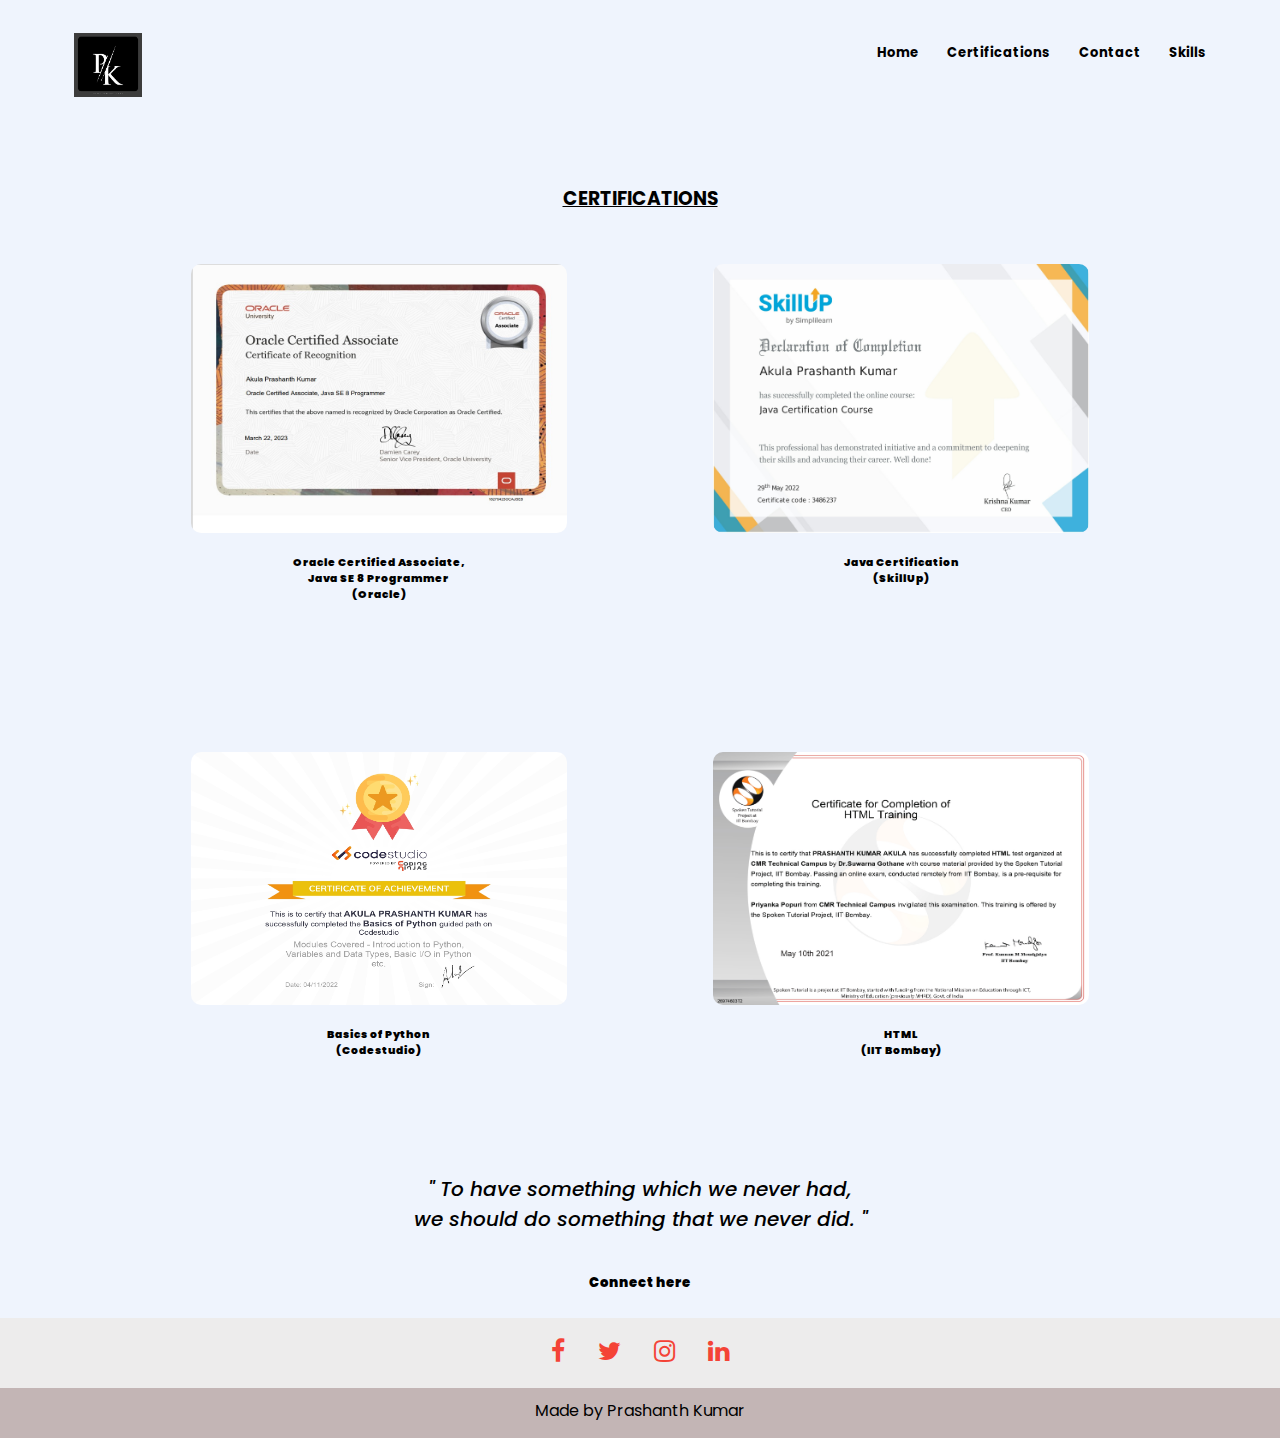
<file: certification.html>
<!DOCTYPE html>
<html lang="en">
<head>
    <meta charset="UTF-8">
    <meta http-equiv="X-UA-Compatible" content="IE=edge">
    <meta name="viewport" content="width=device-width, initial-scale=1.0">
    <title>PRASHANTH KUMAR</title>
    <link rel="stylesheet" href="style.css">

    <link href="https://cdn.jsdelivr.net/npm/bootstrap@5.2.0/dist/css/bootstrap.min.css" rel="stylesheet" integrity="sha384-gH2yIJqKdNHPEq0n4Mqa/HGKIhSkIHeL5AyhkYV8i59U5AR6csBvApHHNl/vI1Bx" crossorigin="anonymous">
    <link href="https://fonts.googleapis.com/css2?
family=Poppins:wght@300;400;500;600;700&family=Ubuntu:wght@400;500;700&display=swap"
rel="stylesheet">
<link rel="stylesheet" href="https://stackpath.bootstrapcdn.com/font-
awesome/4.7.0/css/font-awesome.min.css">
 
   
</head>
<body>
    <div class="main">
    <nav>
        <img src="images/logo.png " class="image1" width="5%">
         <div class="options">
            
                <a href="index.html">Home</a>
                <a href="certification.html">Certifications</a>
                <a href="contact.html">Contact</a>
                <a href="skills.html">Skills</a>
            
          </div>
    </nav>

    <div class="cert">
        <h3><u>CERTIFICATIONS</u></h3>
    
        <div class="cert-row">
            <div class="cert-col">

                <img src="images/OCJA certificate.jpeg" style="margin-bottom: 3%;" alt="">
                <h6><b >Oracle Certified Associate,<br/>Java SE 8 Programmer
                 <br>(Oracle)</b></h6>
            </div>
            <div class="cert-col">

                <img src="images/skill_up java.jpg" style="margin-bottom: 3%;" alt="">
                <h6><b >Java Certification
                 <br>(SkillUp)</b></h6>
            </div>
            <div class="cert-col">
                <img src="images/cs-python.jpg"  style="margin-bottom: 3%;" alt="">
                <h6><b>Basics of Python<br>
                    (Codestudio)</b></h6>
            </div>
            <div class="cert-col">
                <img src="images/html-iit_bombay.jpg" style="margin-bottom: 3%;" alt="">
                <h6><b>HTML<br>
                    (IIT Bombay)</b></h6>
            </div>
        </div>
    </div>

    
    


    <div class="footer" style="margin-top:15%;">
        <h4><i>" To have something which we never had,
          <br>we should do something that we never did. "</i></h4>
         <h5 style="margin-top:3%;"><b>Connect here</b></h5> 
           <div class="icons" style="margin-top:2%;">
             <i class="fa fa-facebook"></i>
             <i class="fa fa-twitter"></i>
             <i class="fa fa-instagram"></i>
             <a href="https://www.linkedin.com/in/prashanth-kumar-837266225?lipi=urn%3Ali%3Apage%3Ad_flagship3_profile_view_base%3BDjlEttSiTbeRnpwntFJg%2BQ%3D%3D"><i class="fa fa-linkedin" ></i> </a>           
           </div>
            <div class="finalfooter">
             <p>Made by Prashanth Kumar</p>
            </div>
    </div>

    <!-- <script src="stylesheet" href="style.css"></script> -->

</body>
</html>
</file>
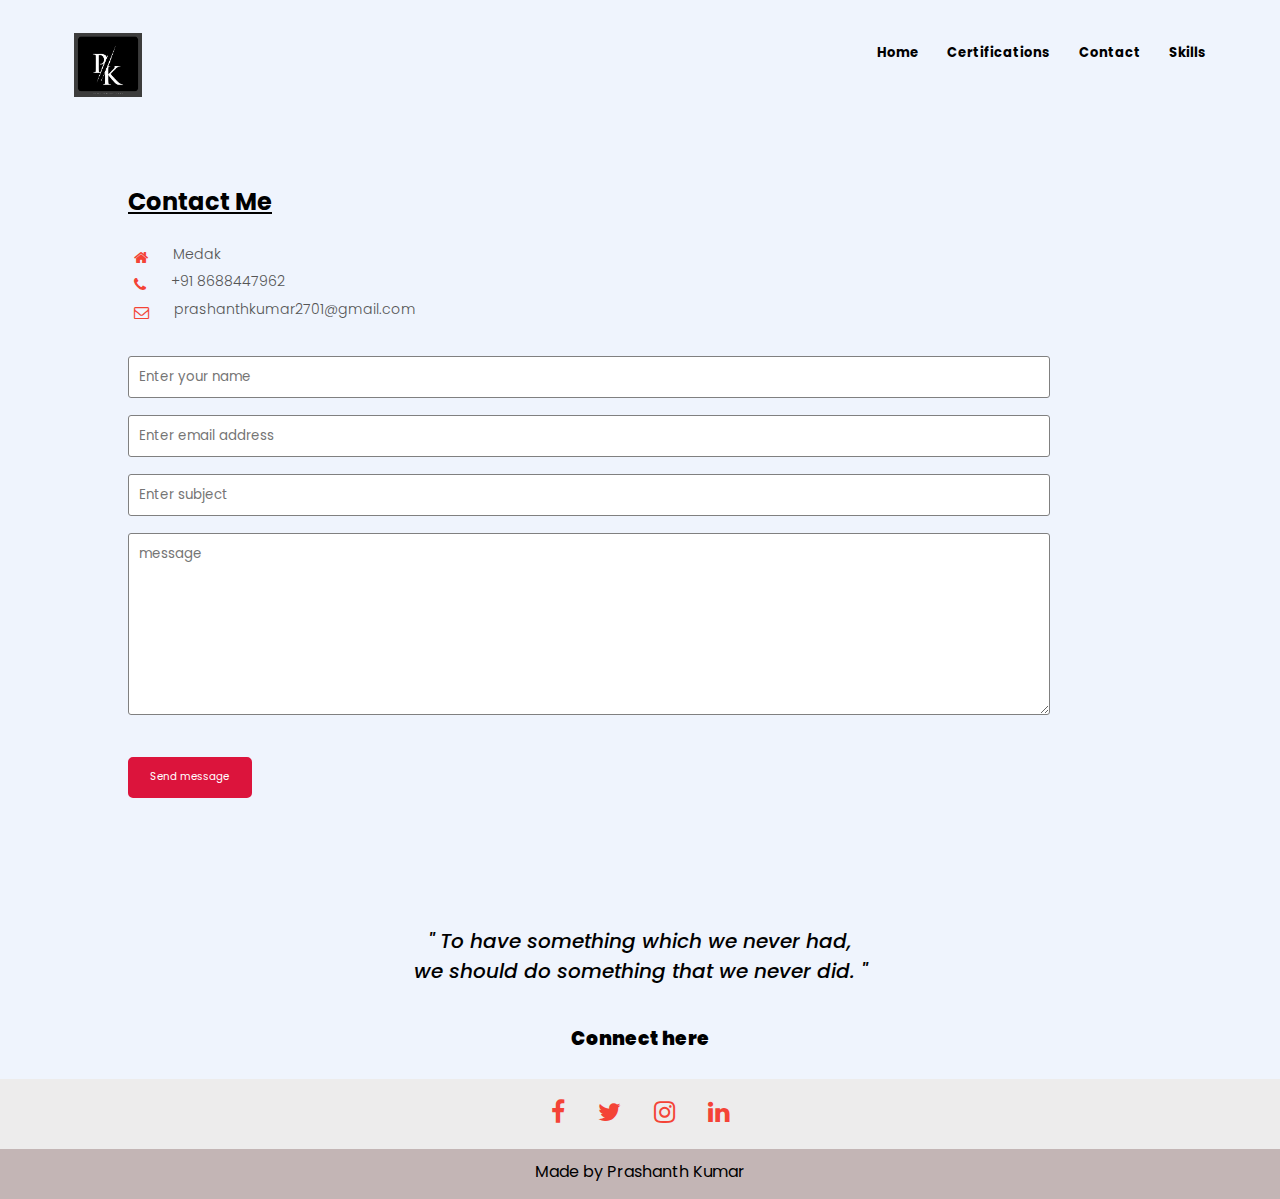
<file: contact.html>
<!DOCTYPE html>
<html lang="en">
<head>
    <meta charset="UTF-8">
    <meta http-equiv="X-UA-Compatible" content="IE=edge">
    <meta name="viewport" content="width=device-width, initial-scale=1.0">
    <title>PRASHANTH KUMAR</title>
    <link rel="stylesheet" href="style.css">
<link rel="preconnect" href="https://fonts.gstatic.com">
<link href="https://fonts.googleapis.com/css2?
family=Poppins:wght@300;400;500;600;700&family=Ubuntu:wght@400;500;700&display=swap"
rel="stylesheet">
<link rel="stylesheet" href="https://stackpath.bootstrapcdn.com/font-
awesome/4.7.0/css/font-awesome.min.css">

</head>
<body>
    <div class="contact">
    <div class="sub-header">
        
           <nav>
            <img src="images/logo.png " class="image1" width="5%";>
            <div class="options">
            
                <a href="index.html">Home</a>
                <a href="certification.html">Certifications</a>
                <a href="contact.html">Contact</a>
                <a href="skills.html">Skills</a>
            
          </div>
        </nav>
        <h2 style="margin-left:10%;margin-top:6%;"><u>Contact Me</u></h2>
    </div>

    <!-- contact information -->
   

    <div class="contact-me">
            <div class="contact-col" style="margin-bottom: 30px;">
                <div>
                    <i class="fa fa-home"></i>
                        <h5>Medak</h5>   
                </div>
                <div>
                    <i class="fa fa-phone"></i>
                        <h5>+91 8688447962</h5>
                </div>
                <div>
                    <i class="fa fa-envelope-o"></i>
                        <h5>prashanthkumar2701@gmail.com</h5>
                </div>
            </div>
                <div class="contact-col">
                    <form action="" method="">
                        <input type="text" name="name" placeholder="Enter your name" required>
                        <input type="email" name="email" placeholder="Enter email address" required>
                        <input type="text" name="subject" placeholder="Enter subject" >
                        <textarea rows="8" name="message" placeholder="message" required></textarea>
                        <button type="submit" class="message-btn" onclick="submitForm()">Send message</button>
                    </form>
                </div>
            </div>

    <!-- footer -->
    <div class="footer" style="margin-top:10%;">
        <h4><i>" To have something which we never had,
          <br>we should do something that we never did. "</i></h4>
         <h3 style="margin-top:3%;"><b>Connect here</b></h3> 
           <div class="icons" style="margin-top:2%;">
             <i class="fa fa-facebook"></i>
             <i class="fa fa-twitter"></i>
             <i class="fa fa-instagram"></i>
             <a href="https://www.linkedin.com/in/prashanth-kumar-837266225?lipi=urn%3Ali%3Apage%3Ad_flagship3_profile_view_base%3BDjlEttSiTbeRnpwntFJg%2BQ%3D%3D"><i class="fa fa-linkedin" ></i> </a>           
           </div>
            <div class="finalfooter">
             <p>Made by Prashanth Kumar</p>
            </div>
    </div>

    <!-- <script src="stylesheet" href="style.css"></script> -->
    <script>
        function submitForm(){
            alert("Message submitted");
        }
    </script>
</body>
</html>
</file>
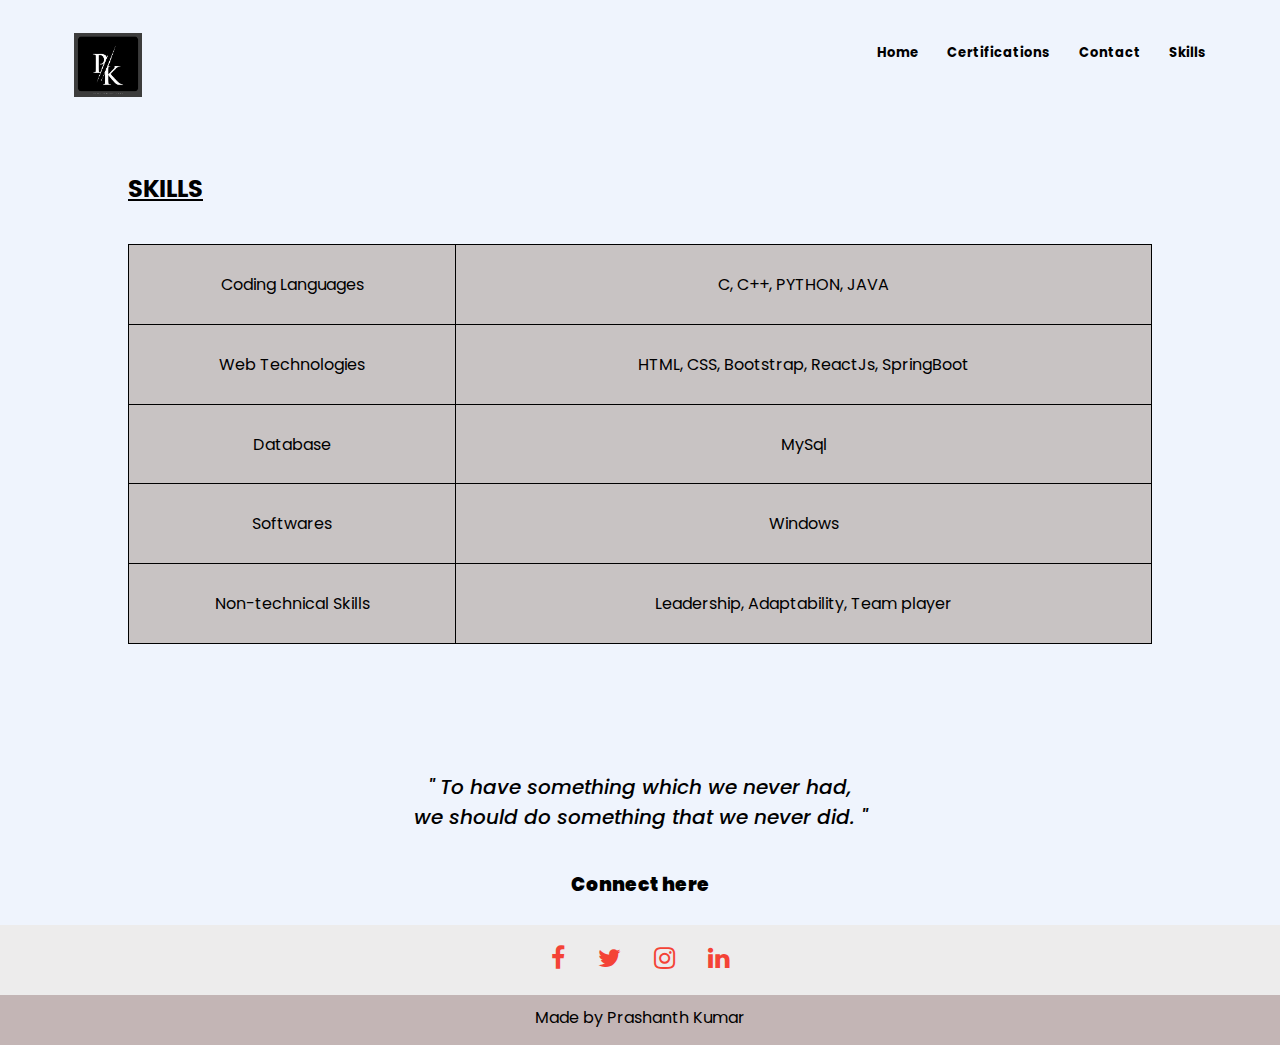
<file: skills.html>
<!DOCTYPE html>
<html lang="en">

<head>
    <meta charset="UTF-8">
    <meta http-equiv="X-UA-Compatible" content="IE=edge">
    <meta name="viewport" content="width=device-width, initial-scale=1.0">
    <title>PRASHANTH KUMAR</title>
    <link rel="stylesheet" href="style.css">
    <link rel="preconnect" href="https://fonts.gstatic.com">
    <link href="https://fonts.googleapis.com/css2?
family=Poppins:wght@300;400;500;600;700&family=Ubuntu:wght@400;500;700&display=swap" rel="stylesheet">
    <link rel="stylesheet" href="https://stackpath.bootstrapcdn.com/font-
awesome/4.7.0/css/font-awesome.min.css">

</head>

<body>

    <div class="skills">
        <nav>
            <img src="images/logo.png " class="image1" width="5%">
            <div class="options">
            
                <a href="index.html">Home</a>
                <a href="certification.html">Certifications</a>
                <a href="contact.html">Contact</a>
                <a href="skills.html">Skills</a>
            
          </div>
        </nav>
        
        <!--content-->
        <div class="table" style="margin-top:5%;">
            <h2><u>SKILLS</u> </h2>
            <table style="margin-top:3%">
                <tr>
                    <td>Coding Languages</td>
                    <td>C, C++, PYTHON, JAVA</td>
                </tr>
                <tr>
                    <td>Web Technologies</td>
                    <td>HTML, CSS, Bootstrap, ReactJs, SpringBoot</td>
                </tr>
                <tr>
                    <td>Database</td>
                    <td>MySql</td>
                </tr>
                <tr>
                    <td>Softwares</td>
                    <td>Windows</td>
                </tr>
                <tr>
                    <td>Non-technical Skills</td>
                    <td>Leadership, Adaptability, Team player</td>
                </tr>
               
            </table>
        </div>

        <!--footer-->
        <div class="footer" style="margin-top:10%;">
            <h4><i>" To have something which we never had,
              <br>we should do something that we never did. "</i></h4>
             <h3 style="margin-top:3%;"><b>Connect here</b></h3> 
               <div class="icons" style="margin-top:2%;">
                 <i class="fa fa-facebook"></i>
                 <i class="fa fa-twitter"></i>
                 <i class="fa fa-instagram"></i>
                 <a href="https://www.linkedin.com/in/prashanth-kumar-837266225?lipi=urn%3Ali%3Apage%3Ad_flagship3_profile_view_base%3BDjlEttSiTbeRnpwntFJg%2BQ%3D%3D"><i class="fa fa-linkedin" ></i> </a>           
               </div>
                <div class="finalfooter">
                 <p>Made by Prashanth Kumar</p>
                </div>
        </div>
   

    </div>
    <!-- <script src="stylesheet" href="style.css"></script> -->

</body>

</html>
</file>
<file: style.css>
*{
    margin: 0;
    padding: 0;
    box-sizing:border-box;
    font-family: 'Poppins', sans-serif;
}
.main{
    background: #eff4fd;
   
}

nav{
    position: relative;
    display: flex;
    width: 90%;
    margin-left:5%;
    align-items: center;
    padding: 10px;
    justify-content: space-between;

}
nav img{
    width: 6%;
    margin-top:2%;
}
.options{
    width: 50%;
    height: 25px;
    display: flex;
    justify-content: right;
    align-items: center;
    gap:5%;
}

.options a{
    font-size: 82%;
    text-decoration: none;
    color: #000;
    font-weight: bold;
    
}   
.options a:hover{
    color: brown;
}

.detail{
    width: 55%;
    margin-top:10%;
    padding-left: 5%;
}


.detail h1 {
    color: #212121;
    margin-bottom: 20px;
    opacity: 0.1; 
    transform: translateY(-20px); 
    animation: fadeInUp 1.5s ease-in-out forwards; 
  }
  
  @keyframes fadeInUp {
    from {
      opacity: 0;
      transform: translateY(-20px); /
    }
    to {
      opacity: 1;
      transform: translateY(0); 
    }
  }



span{
    color: orange;
}
.detail p{
    color: #555;
    line-height:25px;
}
.detail a{
    background: #363333;
    padding: 10px 18px;
    font-weight:bold;
    color: #fff;
    display: inline-block;
    margin: 25px 0;
    border-radius:6px;
}
.detail a:hover{
    color:rgb(235, 205, 106)
}
.images{
    width: 40%;
    height: 35%;
    left:58%;
    top:20%;
    position: absolute;
    opacity: 0.1;  
    animation: fadeIn 1.5s ease-in-out forwards; 
}
@keyframes fadeIn {
    from {
      opacity: 0;
    }
    to {
      opacity: 1;
    }
  }


.coding{
    width: 100%;
    text-align: center;
    padding-top: 100px;
    text-decoration: none;
    margin-top:8%;
    display: flex;
    align-items: center;
    flex-direction: column;
    
}

.row{
    display: flex;
    gap:30px;
}

.coding img{
    border: 2px solid rgb(128, 123, 117);
}


.coding img:hover{
    box-shadow: 0 0 30px 0px rgba(5, 3, 3, 0.952);
    
}

.card-body a{
    background: rgb(81, 159, 228);
    text-decoration: none;
    font-size: 25px;
    padding: 5px 30px;
    margin-top: 10%;
    margin-bottom:10px ;
    border-radius: 6px;
    border: 2px solid rgb(105, 164, 232);
    transition: all 0.1s ease;
    cursor:pointer;
}
.card-body a:hover{
    color: rgb(17, 26, 17);
    background: none;
    border-color: black;
}


.projects{
    width:100%;
    display: flex;
    flex-direction: column;
    align-items: center;
    padding:5%;
    gap:30px;
    margin-top: 5%;
}
.project1{
    width:65%;
    background-color: #eae5e5;
    text-align: left;
    padding:1%;
    cursor: pointer;
}
.project1:hover{
    border: 1.3px solid black;
    box-shadow:0 0 10px 0 #555;
    width:68%;
}
.project2{
    width: 65%;
    background-color: rgba(168, 220, 220, 0.847);
    text-align: left;
    padding:1%;
    cursor: pointer;
}
.project2:hover{
    border: 1.3px solid black;
    box-shadow:0 0 10px 0 #555;
    width:68%;
}

.project3{
    width: 65%;
    background-color: rgba(234, 227, 200, 0.847);
    text-align: left;
    padding:1%;
    cursor: pointer;
}
.project3:hover{
    border: 1.3px solid black;
    box-shadow:0 0 10px 0 #555;
    width:68%;
}

.icons{
    border: none;
    width: 100%;
    height: 70px;
    margin-top: 2%;
    font-size: 25px;
    text-align: center;
    justify-content: center;
    padding: 15px;
    background-color: rgb(237, 236, 236);
  }
.icons .fa:hover{
    font-size: 32px;
}

.cert{    
    width:100%;
    margin-top:6%;
    text-align: center;
}
.cert h3{
    display: flex;
    justify-content: center;
}
.cert-row{
    display: grid;justify-content: space-between;
    grid-template-columns: repeat(2,1fr);
    grid-template-rows: repeat(2,1fr);
    gap:18% 2%;
    padding: 4% 10% 0 10%;

}

.cert-col img{
    width: 75%;
    height:75%;
    border-radius: 10px;
    cursor: pointer;
}

.cert-col img:hover{
    box-shadow: 0 0 30px 0  rgba(5, 3, 3, 0.952);
}

.contact{
    background:#eff4fd;
    padding: 0;
    margin: 0;
    box-sizing: border-box;
}
.contact-me{
    width: 80%;
    margin: auto;
    margin-top:2%;
    color: red;
    font-size: 80%;
}

.contact-col div{
    display: flex;
}
.contact-col div .fa{
    font-size: 120%;
    color: #f44336;
    margin: 6px;
    margin-right: 25px;
}

.contact-col div h5{
    font-size: 110%;
    margin-bottom: 4px;
    color: #555;
    font-weight: 350;
}
.contact-col input, .contact-col textarea{
    width: 90%;
    padding: 10px;
    margin-bottom: 17px;
    outline: none;
    border: 1px solid grey;
    border-radius: 3px;

}
.contact-col input:hover, .contact-col textarea:hover{
    border:1.5px solid grey;
}
.message-btn{
    background: crimson;
    color: #fff;
    font-size: 80%;
    padding: 1% 2%;
    margin-top: 20px;
    border-radius: 5px;
    border: 2px solid crimson;
    transition:all 0.3s ease;
    cursor: pointer;
}
.message-btn:hover{
    background: blue;
    border: none;
}

.skills{
    background:#eff4fd;
}
table{
    border-collapse: collapse;
    width: 80%;
    height: 400px;
    text-align: center;
    padding-top: 40px;
    margin:0 10% 0 10%;
  }
  
table, td{
    border: 1px solid black;
    background: rgb(200, 195, 195);
}
  

  .table h2{
    margin-top:5%;
    margin-left: 10%;
  }
  
  
.footer{
    width: 100%;
    text-align: center;
    padding: 0  0;
    margin-top:5%;
}
.footer h4{
    margin-bottom: 0;
    margin-top: 50px;
    font-weight: 500;
    font-size: 20px;
}
.icons .fa{
    color: #f44336;
    margin: 0 13px;
    cursor: pointer;
    
}
  .finalfooter{
    background-color: rgb(195, 181, 181);
    height:50px;
    text-align:center;
    padding:10px;
  }
</file>
